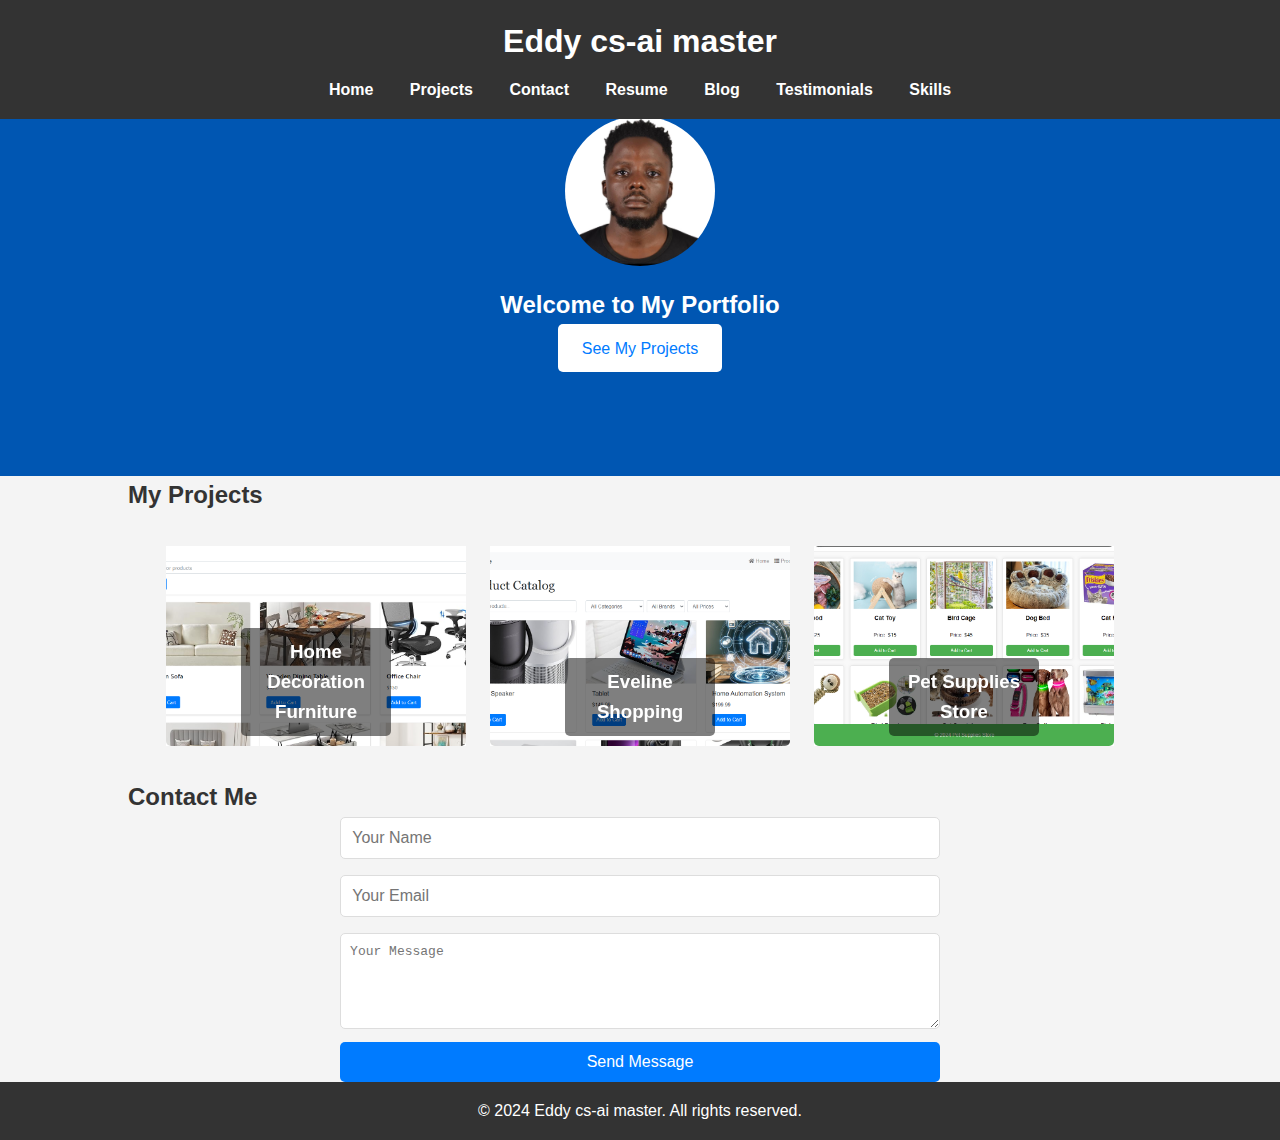
<file: index.html>
<!DOCTYPE html>
<html lang="en">
  <head>
    <meta charset="UTF-8" />
    <meta
      name="description"
      content="Welcome to Kamole Burume Eddy's portfolio. Explore my projects and skills as a software developer."
    />
    <title>Eddy kamole cs-ai master Portfolio</title>
    <link rel="stylesheet" href="styles.css" />
  </head>
  <body>
    <header>
      <div class="container">
        <h1>Eddy cs-ai master</h1>
        <nav>
          <ul>
            <li><a href="index.html">Home</a></li>
            <li><a href="project.html">Projects</a></li>
            <li><a href="contact.html">Contact</a></li>
            <li><a href="resume.html">Resume</a></li>
            <li><a href="bloc.html">Blog</a></li>
            <li><a href="testimonials.html">Testimonials</a></li>
            <li><a href="skills.html">Skills</a></li>
          </ul>
        </nav>
      </div>
    </header>

    <section id="hero" class="hero">
      <div class="container">
        <img src="eddy.jpg" alt="Eddy cs-ai master" class="hero-image" />
        <h2>Welcome to My Portfolio</h2>
        <a href="project.html" class="cta-button">See My Projects</a>
      </div>
    </section>

    <section id="projects" class="container">
      <h2>My Projects</h2>
      <div class="project-grid">
        <!-- Project 1: Home Decoration Furniture -->
        <div class="project-card fade-in">
          <div class="card-inner">
            <div class="card-front">
              <img
                src="Home Decor and Furniture Store - Google Chrome 8_20_2024 9_16_45 AM.png"
                alt="Home Decoration Furniture"
              />
              <h3>Home Decoration Furniture</h3>
            </div>
            <div class="card-back">
              <p>
                Explore our collection of elegant home furniture that adds charm
                and comfort to your living space.
              </p>
              <a href="project.html" class="cta-button">View Project</a>
            </div>
          </div>
        </div>
        <!-- Project 2: Eveline Shopping -->
        <div class="project-card fade-in">
          <div class="card-inner">
            <div class="card-front">
              <img
                src="Product Catalog - Google Chrome 8_20_2024 9_19_44 AM.png"
                alt="Eveline Shopping"
              />
              <h3>Eveline Shopping</h3>
            </div>
            <div class="card-back">
              <p>
                A comprehensive e-commerce platform for electrical appliances
                with a user-friendly interface and extensive product range.
              </p>
              <a href="project.html" class="cta-button">View Project</a>
            </div>
          </div>
        </div>
        <!-- Project 3: Pet Supplies Store -->
        <div class="project-card fade-in">
          <div class="card-inner">
            <div class="card-front">
              <img src="pet supplies.png" alt="Pet Supplies Store" />
              <h3>Pet Supplies Store</h3>
            </div>
            <div class="card-back">
              <p>
                A cozy pet supplies store offering high-quality food, toys, and
                accessories with a user-friendly layout and knowledgeable staff.
              </p>
              <a href="project.html" class="cta-button">View Project</a>
            </div>
          </div>
        </div>
      </div>
    </section>

    <section id="contact" class="container">
      <h2>Contact Me</h2>
      <form action="#" method="post">
        <input type="text" name="name" placeholder="Your Name" required />
        <input type="email" name="email" placeholder="Your Email" required />
        <textarea
          name="message"
          placeholder="Your Message"
          rows="5"
          required
        ></textarea>
        <button type="submit">Send Message</button>
      </form>
    </section>

    <footer>
      <p>&copy; 2024 Eddy cs-ai master. All rights reserved.</p>
    </footer>

    <script src="script.js"></script>
  </body>
</html>
</file>
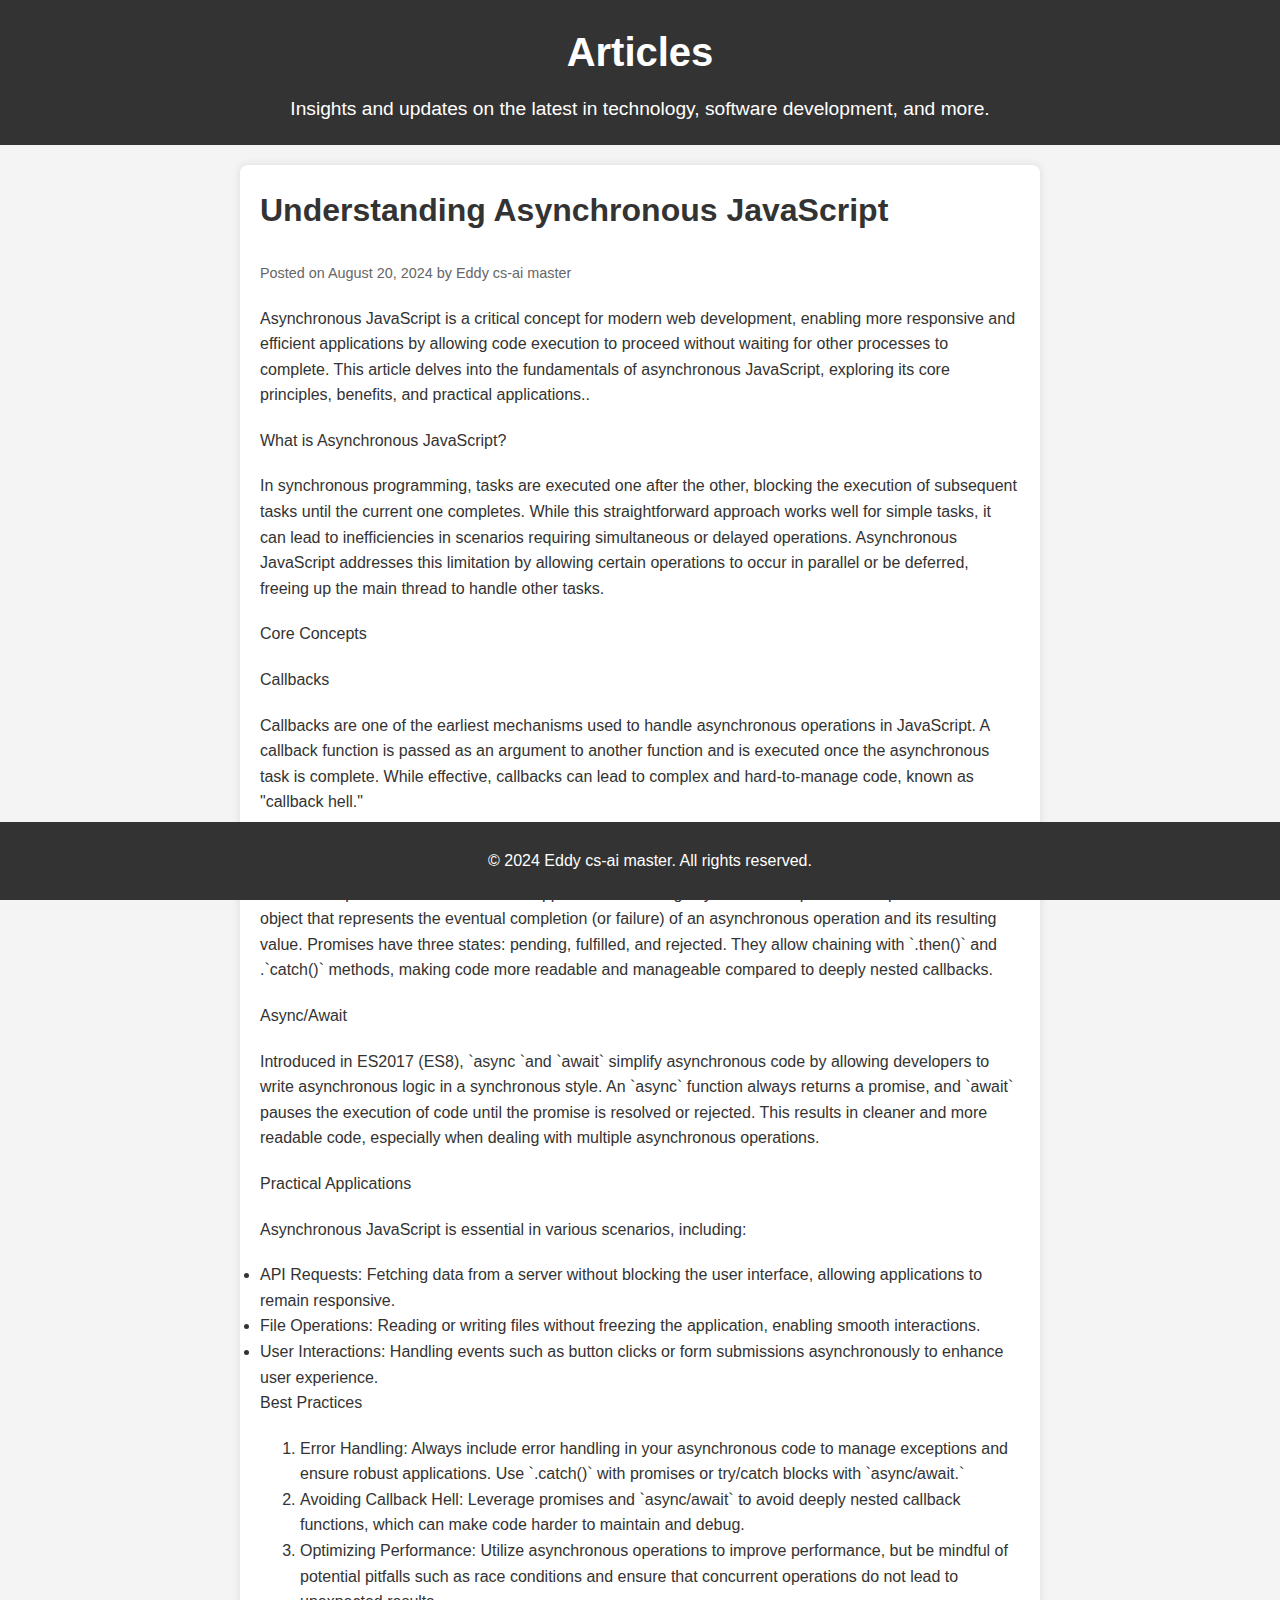
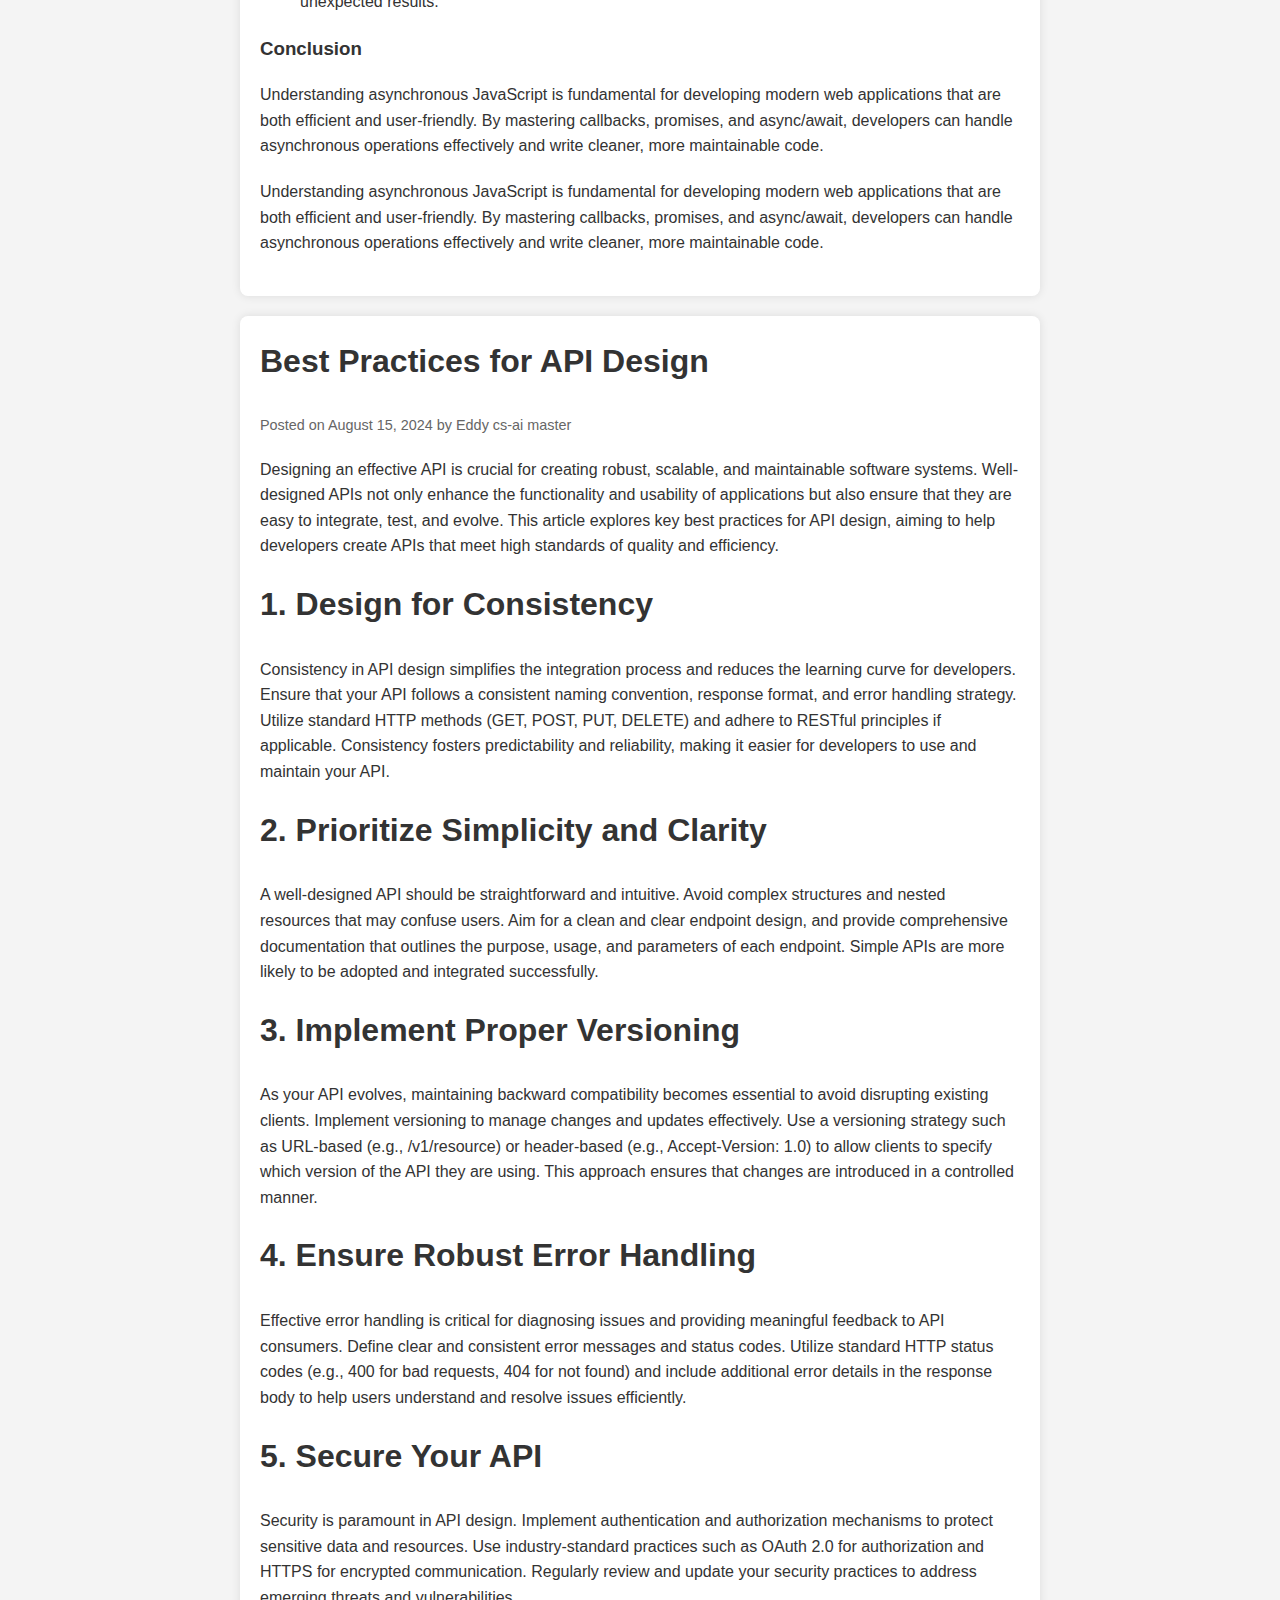
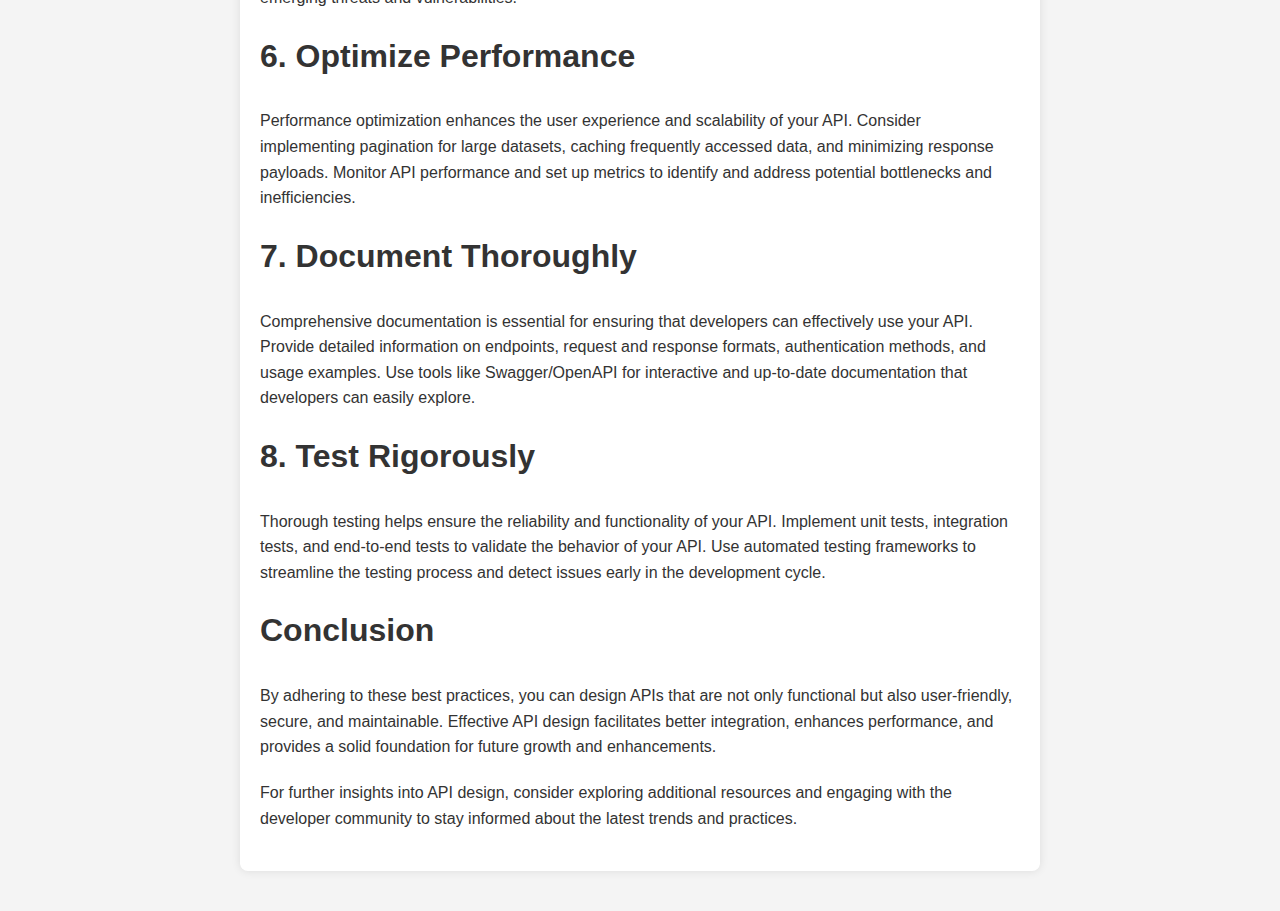
<file: article.html>
<!DOCTYPE html>
<html lang="en">
<head>
    <meta charset="UTF-8">
    <meta name="viewport" content="width=device-width, initial-scale=1.0">
    <title>Articles - Professional Portfolio</title>
    <link rel="stylesheet" href="article.css">
</head>
<body>
    <header>
        <h1>Articles</h1>
        <p>Insights and updates on the latest in technology, software development, and more.</p>
    </header>
    
    <main>
        <article class="post">
            <h2>Understanding Asynchronous JavaScript</h2>
            <p class="date">Posted on August 20, 2024 by  Eddy cs-ai master</p>
            <div class="content">
                <p>Asynchronous JavaScript is a critical concept for modern web development, enabling more responsive and efficient applications by allowing code execution to proceed without waiting for other processes to complete. This article delves into the fundamentals of asynchronous JavaScript, exploring its core principles, benefits, and practical applications..</p>
                <p>What is Asynchronous JavaScript?</p>
                <p>
                    In synchronous programming, tasks are executed one after the other, blocking the execution of subsequent tasks until the current one completes. While this straightforward approach works well for simple tasks, it can lead to inefficiencies in scenarios requiring simultaneous or delayed operations. Asynchronous JavaScript addresses this limitation by allowing certain operations to occur in parallel or be deferred, freeing up the main thread to handle other tasks.</p>
                <p>Core Concepts
                </p>
                <p>Callbacks</p>
                <p>Callbacks are one of the earliest mechanisms used to handle asynchronous operations in JavaScript. A callback function is passed as an argument to another function and is executed once the asynchronous task is complete. While effective, callbacks can lead to complex and hard-to-manage code, known as "callback hell."

                </p>
                <p>Promises</p>
                <p>Promises represent a more structured approach to handling asynchronous operations. A promise is an object that represents the eventual completion (or failure) of an asynchronous operation and its resulting value. Promises have three states: pending, fulfilled, and rejected. They allow chaining with `.then()` and .`catch()` methods, making code more readable and manageable compared to deeply nested callbacks.</p>
                <p>Async/Await</p>
                <p>Introduced in ES2017 (ES8), `async `and `await` simplify asynchronous code by allowing developers to write asynchronous logic in a synchronous style. An `async` function always returns a promise, and `await` pauses the execution of code until the promise is resolved or rejected. This results in cleaner and more readable code, especially when dealing with multiple asynchronous operations.</p>
                <p>Practical Applications</p>
                <p>Asynchronous JavaScript is essential in various scenarios, including:</p>
                <li>API Requests: Fetching data from a server without blocking the user interface, allowing applications to remain responsive.</li>
                <li>File Operations: Reading or writing files without freezing the application, enabling smooth interactions.</li>
                <li>User Interactions: Handling events such as button clicks or form submissions asynchronously to enhance user experience.</li>
                <p>Best Practices</p>
                <ol> <li> Error Handling: Always include error handling in your asynchronous code to manage exceptions and ensure robust applications. Use `.catch()` with promises or try/catch blocks with `async/await.`</li>
                 <li> Avoiding Callback Hell: Leverage promises and `async/await` to avoid deeply nested callback functions, which can make code harder to maintain and debug.</li>
                <li> Optimizing Performance: Utilize asynchronous operations to improve performance, but be mindful of potential pitfalls such as race conditions and ensure that concurrent operations do not lead to unexpected results.</li></ol>
                <h3>Conclusion</h3>
                <p>Understanding asynchronous JavaScript is fundamental for developing modern web applications that are both efficient and user-friendly. By mastering callbacks, promises, and async/await, developers can handle asynchronous operations effectively and write cleaner, more maintainable code.</p>
                <p>Understanding asynchronous JavaScript is fundamental for developing modern web applications that are both efficient and user-friendly. By mastering callbacks, promises, and async/await, developers can handle asynchronous operations effectively and write cleaner, more maintainable code.</p>
            </div>
        </article>

        <article class="post">
            <h2>Best Practices for API Design</h2>
            <p class="date">Posted on August 15, 2024 by Eddy cs-ai master</p>
            <div class="content">
                <p>Designing an effective API is crucial for creating robust, scalable, and maintainable software systems. Well-designed APIs not only enhance the functionality and usability of applications but also ensure that they are easy to integrate, test, and evolve. This article explores key best practices for API design, aiming to help developers create APIs that meet high standards of quality and efficiency.
             </p>
                
                        <h2>1. Design for Consistency</h2>
                        <p>Consistency in API design simplifies the integration process and reduces the learning curve for developers. Ensure that your API follows a consistent naming convention, response format, and error handling strategy. Utilize standard HTTP methods (GET, POST, PUT, DELETE) and adhere to RESTful principles if applicable. Consistency fosters predictability and reliability, making it easier for developers to use and maintain your API.</p>
                        
                        <h2>2. Prioritize Simplicity and Clarity
                        </h2>
                        <p>A well-designed API should be straightforward and intuitive. Avoid complex structures and nested resources that may confuse users. Aim for a clean and clear endpoint design, and provide comprehensive documentation that outlines the purpose, usage, and parameters of each endpoint. Simple APIs are more likely to be adopted and integrated successfully.</p>
                         
                        <h2>3. Implement Proper Versioning</h2>
                        <p>As your API evolves, maintaining backward compatibility becomes essential to avoid disrupting existing clients. Implement versioning to manage changes and updates effectively. Use a versioning strategy such as URL-based (e.g., /v1/resource) or header-based (e.g., Accept-Version: 1.0) to allow clients to specify which version of the API they are using. This approach ensures that changes are introduced in a controlled manner.
                        </p>
                        <h2>4. Ensure Robust Error Handling</h2>
                        <p>Effective error handling is critical for diagnosing issues and providing meaningful feedback to API consumers. Define clear and consistent error messages and status codes. Utilize standard HTTP status codes (e.g., 400 for bad requests, 404 for not found) and include additional error details in the response body to help users understand and resolve issues efficiently.</p>
                        <h2>5. Secure Your API</h2>
                        <p>Security is paramount in API design. Implement authentication and authorization mechanisms to protect sensitive data and resources. Use industry-standard practices such as OAuth 2.0 for authorization and HTTPS for encrypted communication. Regularly review and update your security practices to address emerging threats and vulnerabilities.
                        </p>
                        <h2>6. Optimize Performance</h2>
                        <p>Performance optimization enhances the user experience and scalability of your API. Consider implementing pagination for large datasets, caching frequently accessed data, and minimizing response payloads. Monitor API performance and set up metrics to identify and address potential bottlenecks and inefficiencies.</p>
                        <h2>7. Document Thoroughly</h2>
                        <p>Comprehensive documentation is essential for ensuring that developers can effectively use your API. Provide detailed information on endpoints, request and response formats, authentication methods, and usage examples. Use tools like Swagger/OpenAPI for interactive and up-to-date documentation that developers can easily explore.

                        </p>
                        <h2>8. Test Rigorously</h2>
                        <p>Thorough testing helps ensure the reliability and functionality of your API. Implement unit tests, integration tests, and end-to-end tests to validate the behavior of your API. Use automated testing frameworks to streamline the testing process and detect issues early in the development cycle.

                        </p>
                        <h2>Conclusion</h2>
                        <p>By adhering to these best practices, you can design APIs that are not only functional but also user-friendly, secure, and maintainable. Effective API design facilitates better integration, enhances performance, and provides a solid foundation for future growth and enhancements.</p>
                        <p>For further insights into API design, consider exploring additional resources and engaging with the developer community to stay informed about the latest trends and practices.</p>
                    </div>

        </article>
    </main>
    
    <footer>
        <p>&copy; 2024 Eddy cs-ai master. All rights reserved.</p>
    </footer>
    
    <script src="article.js"></script>
</body>
</html>
</file>
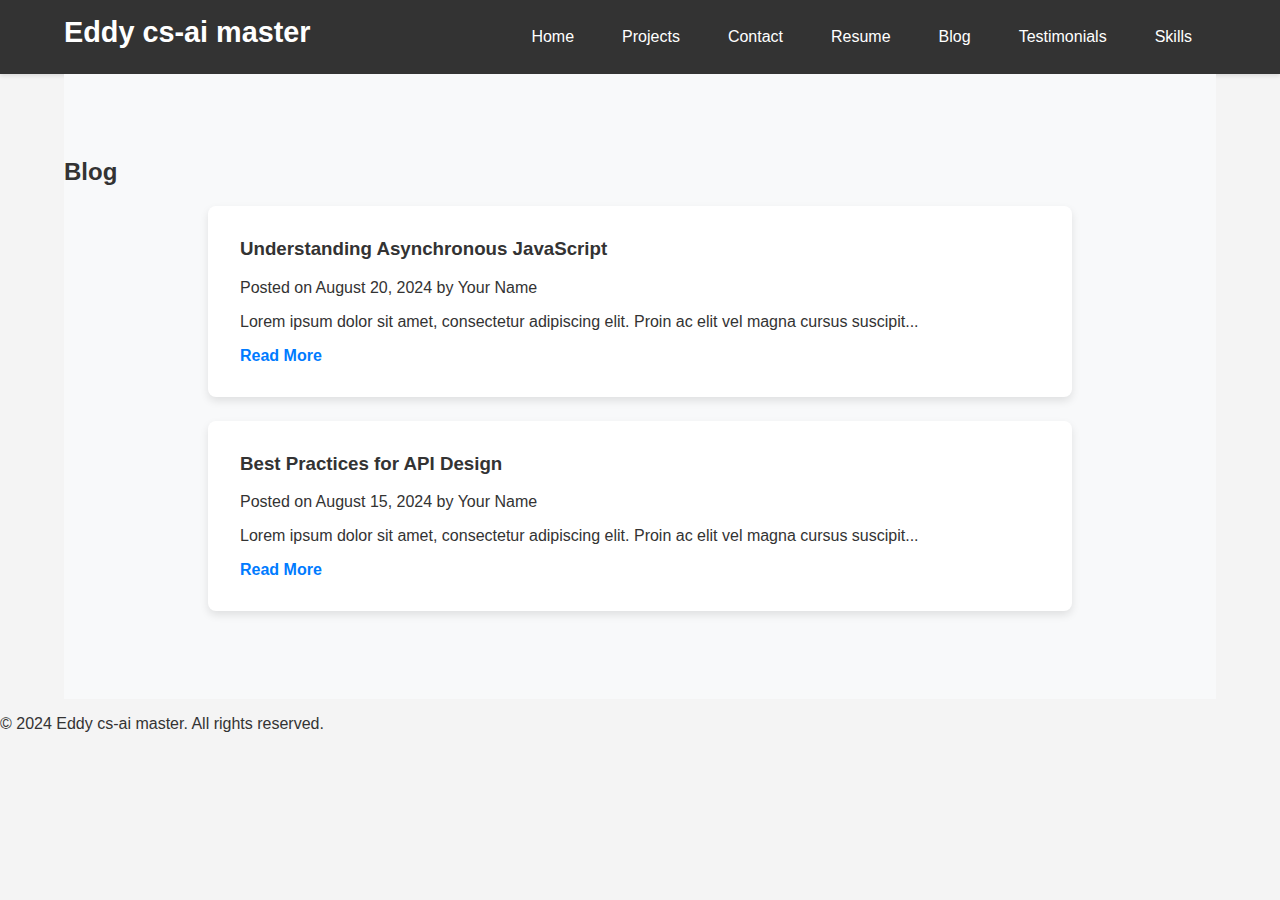
<file: bloc.html>
<!DOCTYPE html>
<html lang="en">
<head>
    <meta charset="UTF-8">
    <meta name="viewport" content="width=device-width, initial-scale=1.0">
    <title>Blog - My Portfolio</title>
    <link rel="stylesheet" href="bloc.css">
</head>
<body>
    <header>
        <div class="container">
            <h1>Eddy cs-ai master</h1>
            <nav>
                <ul>
                    <li><a href="index.html">Home</a></li>
                    <li><a href="project.html">Projects</a></li>
                    <li><a href="contact.html">Contact</a></li>
                    <li><a href="resume.html">Resume</a></li>
                    <li><a href="bloc.html">Blog</a></li>
                    <li><a href="testimonials.html">Testimonials</a></li>
                    <li><a href="skills.html">Skills</a></li>
                </ul>
            </nav>
        </div>
    </header>

    <main>
        <section id="blog" class="container">
            <h2>Blog</h2>
            <article class="blog-post">
                <h3>Understanding Asynchronous JavaScript</h3>
                <p>Posted on August 20, 2024 by Your Name</p>
                <p>Lorem ipsum dolor sit amet, consectetur adipiscing elit. Proin ac elit vel magna cursus suscipit...</p>
                <a href="article.html">Read More</a>
            </article>
            <article class="blog-post">
                <h3>Best Practices for API Design</h3>
                <p>Posted on August 15, 2024 by Your Name</p>
                <p>Lorem ipsum dolor sit amet, consectetur adipiscing elit. Proin ac elit vel magna cursus suscipit...</p>
                <a href="article.html">Read More</a>
            </article>
        </section>
    </main>

    <footer>
        <p>&copy; 2024 Eddy cs-ai master. All rights reserved.</p>
    </footer>
</body>
</html>
</file>
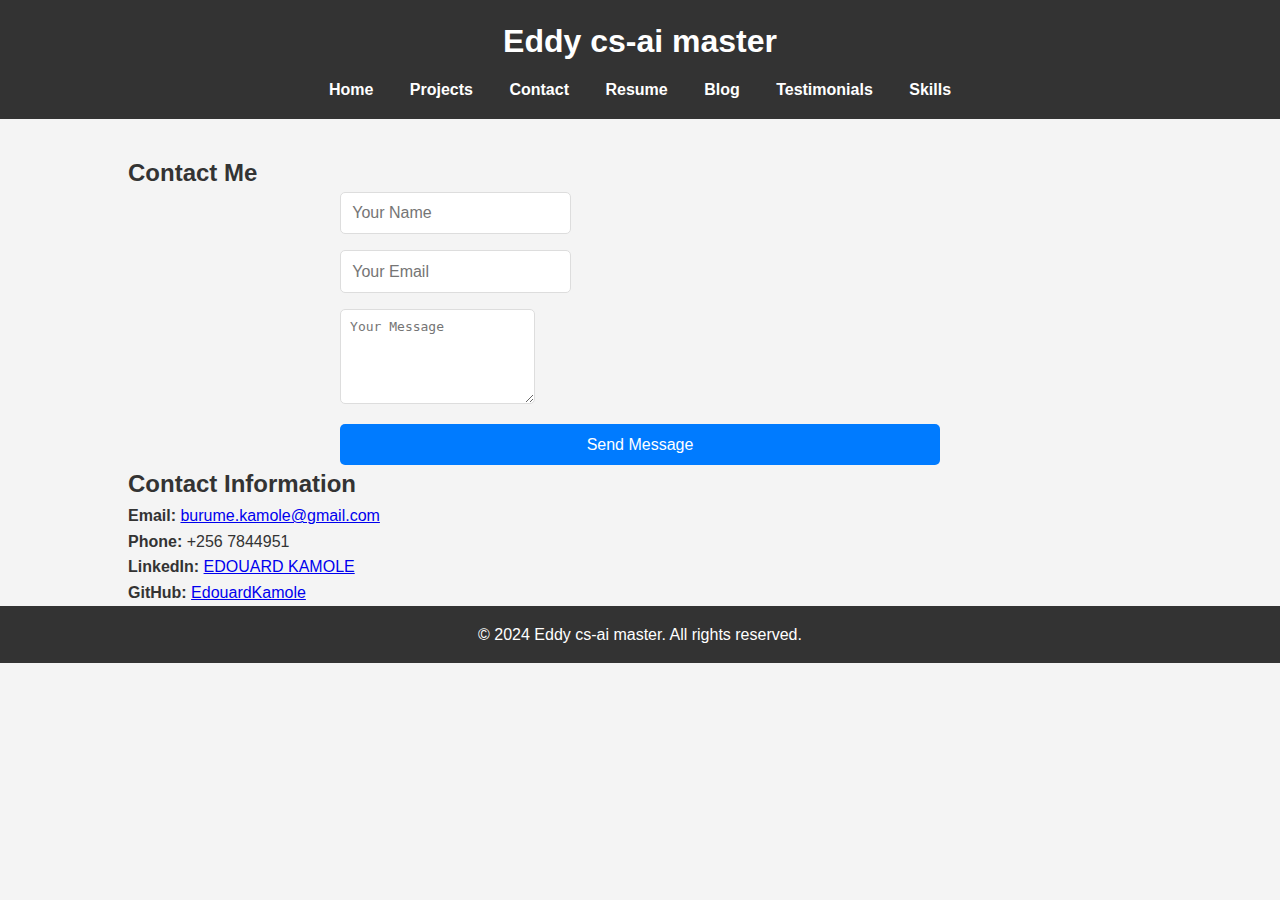
<file: contact.html>
<!DOCTYPE html>
<html lang="en">
<head>
    <meta charset="UTF-8">
    <meta name="viewport" content="width=device-width, initial-scale=1.0">
    <title>Contact - My Portfolio</title>
    <link rel="stylesheet" href="styles.css">
    <script src="https://cdn.emailjs.com/dist/email.min.js"></script>
</head>
<body>
    <header>
        <div class="container">
            <h1>Eddy cs-ai master</h1>
            <nav>
                <ul>
                    <li><a href="index.html">Home</a></li>
                    <li><a href="project.html">Projects</a></li>
                    <li><a href="contact.html">Contact</a></li>
                    <li><a href="resume.html">Resume</a></li>
                    <li><a href="bloc.html">Blog</a></li>
                    <li><a href="testimonials.html">Testimonials</a></li>
                    <li><a href="skills.html">Skills</a></li>
                </ul>
            </nav>
        </div>
    </header>

    <main>
        <section id="contact" class="container">
        
            <div class="contact-wrapper">
                <br>
                <br>
                <br>
                <br>
                <br>
                <br>
                <h2>Contact Me</h2>
                <form id="contact-form">
                    <div class="form-group">
                        <input type="text" id="name" name="name" placeholder="Your Name" required>
                    </div>
                    <div class="form-group">
                        <input type="email" id="email" name="email" placeholder="Your Email" required>
                    </div>
                    <div class="form-group">
                        <textarea id="message" name="message" placeholder="Your Message" rows="5" required></textarea>
                    </div>
                    <button type="submit">Send Message</button>
                </form>
                <p id="form-response"></p>
            </div>
        </section>

        <section id="contact-info" class="container">
            <div class="contact-info-wrapper">
                <h2>Contact Information</h2>
                <div class="contact-details">
                    <p><strong>Email:</strong> <a href="mailto:your-email@example.com">burume.kamole@gmail.com</a></p>
                    <p><strong>Phone:</strong> +256 7844951</p>
                    <p><strong>LinkedIn:</strong> <a href="https://www.linkedin.com/in/edouard-kamole-28aaa6288" target="_blank">EDOUARD KAMOLE</a></p>
                    <p><strong>GitHub:</strong> <a href="https://github.com/EdouardKamole" target="_blank">EdouardKamole</a></p>
                </div>
            </div>
        </section>
    </main>

    <footer>
        <p>&copy; 2024 Eddy cs-ai master. All rights reserved.</p>
    </footer>

    <script src="contact.js"></script>
</body>
</html>
</file>
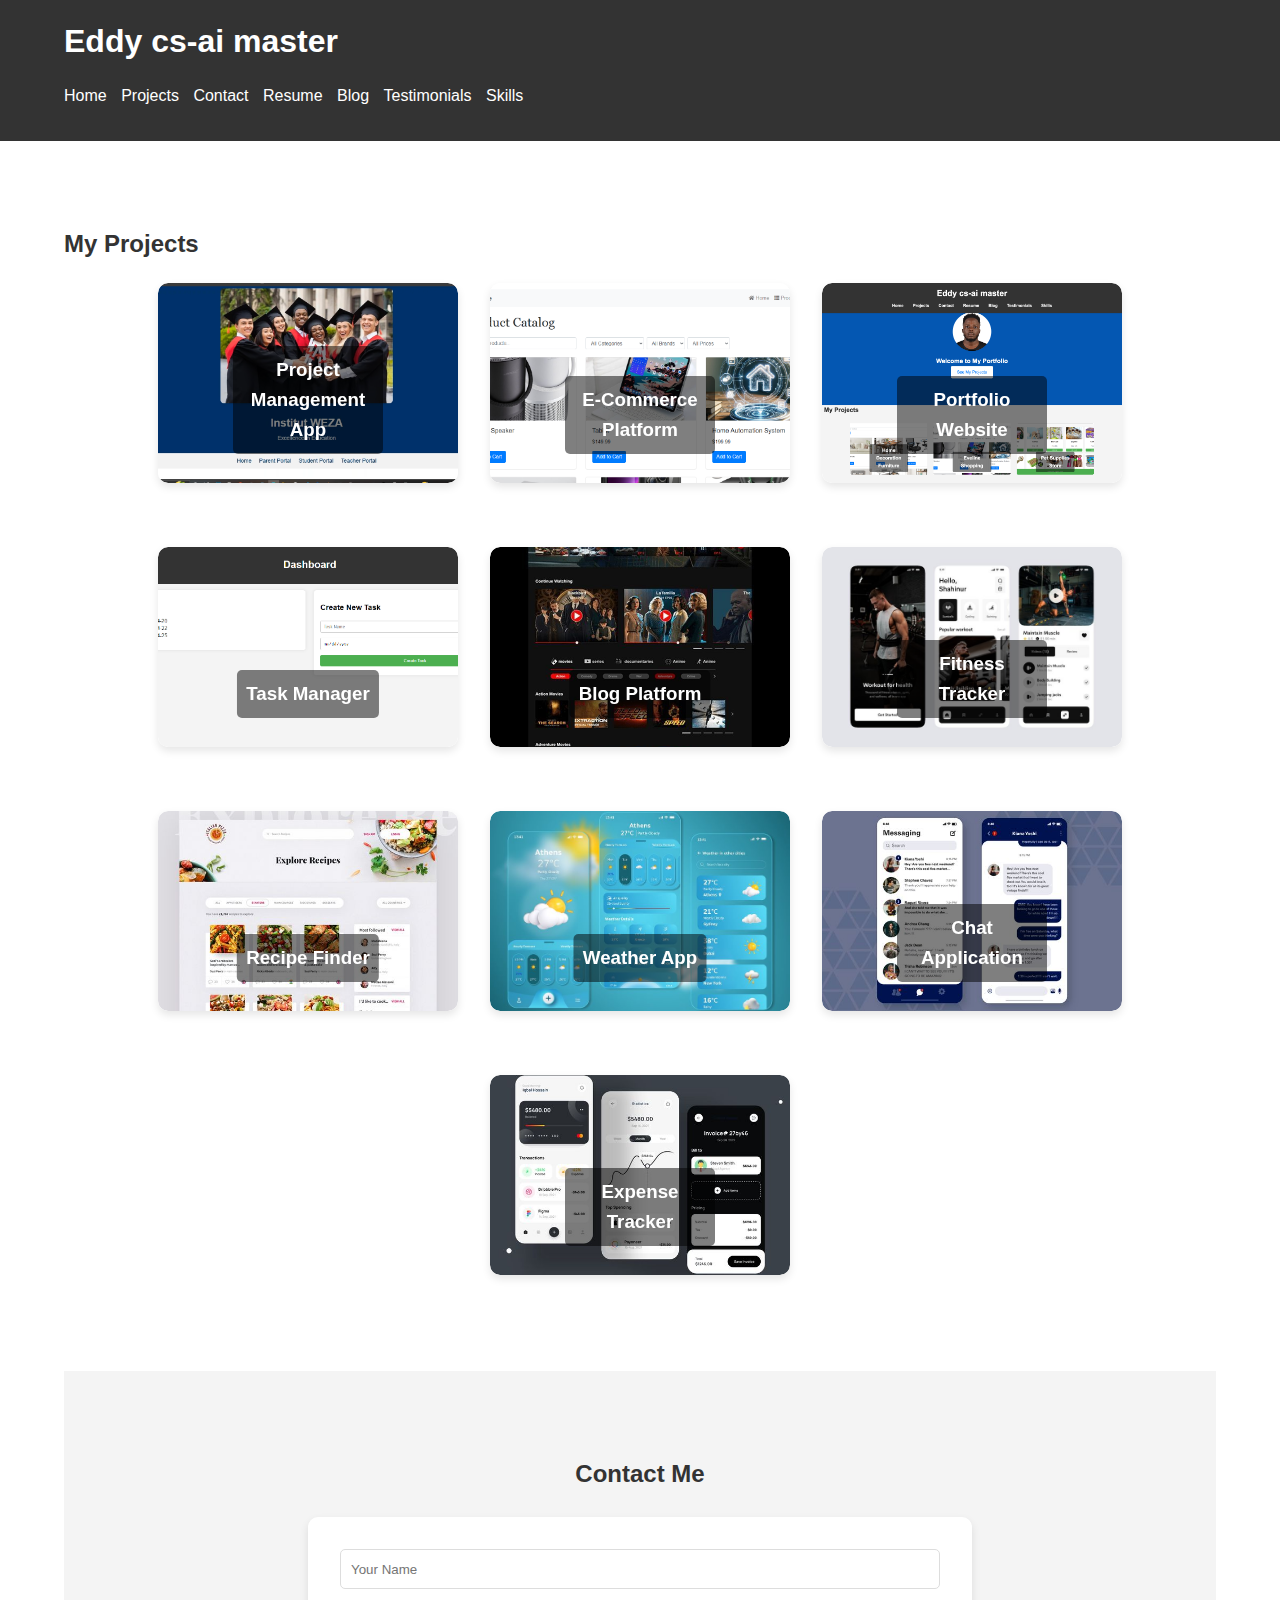
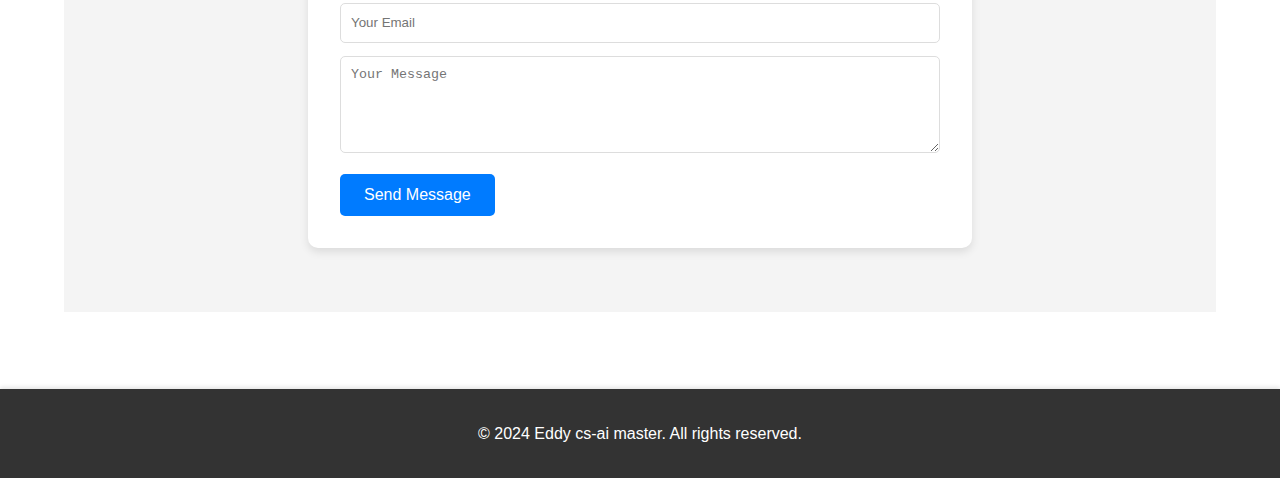
<file: project.html>
<!DOCTYPE html>
<html lang="en">
  <head>
    <meta charset="UTF-8" />
    <meta name="viewport" content="width=device-width, initial-scale=1.0" />
    <title>Projects - My Portfolio</title>
    <link rel="stylesheet" href="project.css" />
  </head>
  <body>
    <header>
      <div class="container">
        <h1>Eddy cs-ai master</h1>
        <nav>
          <ul>
            <li><a href="index.html">Home</a></li>
            <li><a href="project.html">Projects</a></li>
            <li><a href="contact.html">Contact</a></li>
            <li><a href="resume.html">Resume</a></li>
            <li><a href="bloc.html">Blog</a></li>
            <li><a href="testimonials.html">Testimonials</a></li>
            <li><a href="skills.html">Skills</a></li>
          </ul>
        </nav>
      </div>
    </header>

    <section id="projects" class="container">
      <h2>My Projects</h2>
      <div class="project-grid">
        <!-- Project 1 -->
        <div class="project-card fade-in">
          <div class="card-inner">
            <div class="card-front">
              <img src="images/system.png" alt="Project Management App" />
              <h3>Project Management App</h3>
            </div>
            <div class="card-back">
              <p>
                An intuitive app for managing projects with task tracking and
                team collaboration.
              </p>
              <a
                href="https://example.com/project1"
                class="cta-button"
                target="_blank"
                >View Live Project</a
              >
              <a
                href="https://github.com/EdouardKamole/project1"
                class="cta-button"
                target="_blank"
                >View Code on GitHub</a
              >
              ß
            </div>
          </div>
        </div>
        <!-- Project 2 -->
        <div class="project-card fade-in">
          <div class="card-inner">
            <div class="card-front">
              <img
                src="Product Catalog - Google Chrome 8_20_2024 9_19_44 AM.png"
                alt="E-Commerce Platform"
              />
              <h3>E-Commerce Platform</h3>
            </div>
            <div class="card-back">
              <p>
                A comprehensive e-commerce solution for buying and selling
                products online.
              </p>
              <a
                href="https://example.com/project2"
                class="cta-button"
                target="_blank"
                >View Live Project</a
              >
              <a
                href="https://github.com/EdouardKamole/project2"
                class="cta-button"
                target="_blank"
                >View Code on GitHub</a
              >
            </div>
          </div>
        </div>
        <!-- Project 3 -->
        <div class="project-card fade-in">
          <div class="card-inner">
            <div class="card-front">
              <img src="images/portofolio.png" alt="Portfolio Website" />
              <h3>Portfolio Website</h3>
            </div>
            <div class="card-back">
              <p>
                A personal portfolio website to showcase my work and skills.
              </p>
              <a
                href="https://example.com/project3"
                class="cta-button"
                target="_blank"
                >View Live Project</a
              >
              <a
                href="https://github.com/EdouardKamole/project3"
                class="cta-button"
                target="_blank"
                >View Code on GitHub</a
              >
            </div>
          </div>
        </div>
        <!-- Project 4 -->
        <div class="project-card fade-in">
          <div class="card-inner">
            <div class="card-front">
              <img
                src="TaskMaster - Dashboard - Google Chrome 8_20_2024 9_24_55 AM.png"
                alt="Task Manager"
              />
              <h3>Task Manager</h3>
            </div>
            <div class="card-back">
              <p>
                Manage daily tasks with ease and keep track of your
                productivity.
              </p>
              <a
                href="https://example.com/project4"
                class="cta-button"
                target="_blank"
                >View Live Project</a
              >
              <a
                href="https://github.com/EdouardKamole/project4"
                class="cta-button"
                target="_blank"
                >View Code on GitHub</a
              >
            </div>
          </div>
        </div>
        <!-- Project 5 -->
        <div class="project-card fade-in">
          <div class="card-inner">
            <div class="card-front">
              <img src="images/Blog Platform.jpg" alt="Blog Platform" />
              <h3>Blog Platform</h3>
            </div>
            <div class="card-back">
              <p>Create and manage blog posts with a user-friendly editor.</p>
              <a
                href="https://example.com/project5"
                class="cta-button"
                target="_blank"
                >View Live Project</a
              >
              <a
                href="https://github.com/EdouardKamole/project5"
                class="cta-button"
                target="_blank"
                >View Code on GitHub</a
              >
            </div>
          </div>
        </div>
        <!-- Project 6 -->
        <div class="project-card fade-in">
          <div class="card-inner">
            <div class="card-front">
              <img src="images/Fitness Tracker.jpg" alt="Fitness Tracker" />
              <h3>Fitness Tracker</h3>
            </div>
            <div class="card-back">
              <p>Track workouts, set goals, and monitor fitness progress.</p>
              <a
                href="https://example.com/project6"
                class="cta-button"
                target="_blank"
                >View Live Project</a
              >
              <a
                href="https://github.com/EdouardKamole/project6"
                class="cta-button"
                target="_blank"
                >View Code on GitHub</a
              >
            </div>
          </div>
        </div>
        <!-- Project 7 -->
        <div class="project-card fade-in">
          <div class="card-inner">
            <div class="card-front">
              <img src="images/Recipe Finder.jpg" alt="Recipe Finder" />
              <h3>Recipe Finder</h3>
            </div>
            <div class="card-back">
              <p>
                Find recipes based on available ingredients and dietary
                preferences.
              </p>
              <a
                href="https://example.com/project7"
                class="cta-button"
                target="_blank"
                >View Live Project</a
              >
              <a
                href="https://github.com/EdouardKamole/project7"
                class="cta-button"
                target="_blank"
                >View Code on GitHub</a
              >
            </div>
          </div>
        </div>
        <!-- Project 8 -->
        <div class="project-card fade-in">
          <div class="card-inner">
            <div class="card-front">
              <img src="images/Weather App.jpg" alt="Weather App" />
              <h3>Weather App</h3>
            </div>
            <div class="card-back">
              <p>
                Get real-time weather updates and forecasts for any location.
              </p>
              <a
                href="https://example.com/project8"
                class="cta-button"
                target="_blank"
                >View Live Project</a
              >
              <a
                href="https://github.com/EdouardKamole/project8"
                class="cta-button"
                target="_blank"
                >View Code on GitHub</a
              >
            </div>
          </div>
        </div>
        <!-- Project 9 -->
        <div class="project-card fade-in">
          <div class="card-inner">
            <div class="card-front">
              <img src="images/Chat Application.jpg" alt="Chat Application" />
              <h3>Chat Application</h3>
            </div>
            <div class="card-back">
              <p>
                Real-time chat application for group discussions and direct
                messaging.
              </p>
              <a
                href="https://example.com/project9"
                class="cta-button"
                target="_blank"
                >View Live Project</a
              >
              <a
                href="https://github.com/EdouardKamole/project9"
                class="cta-button"
                target="_blank"
                >View Code on GitHub</a
              >
            </div>
          </div>
        </div>
        <!-- Project 10 -->
        <div class="project-card fade-in">
          <div class="card-inner">
            <div class="card-front">
              <img src="images/Expense Tracker.jpg" alt="Expense Tracker" />
              <h3>Expense Tracker</h3>
            </div>
            <div class="card-back">
              <p>Track expenses, set budgets, and analyze spending patterns.</p>
              <a
                href="https://example.com/project10"
                class="cta-button"
                target="_blank"
                >View Live Project</a
              >
              <a
                href="https://github.com/EdouardKamole/project10"
                class="cta-button"
                target="_blank"
                >View Code on GitHub</a
              >
            </div>
          </div>
        </div>
      </div>
    </section>

    <section id="contact" class="container">
      <h2>Contact Me</h2>
      <form action="#" method="post">
        <input type="text" name="name" placeholder="Your Name" required />
        <input type="email" name="email" placeholder="Your Email" required />
        <textarea
          name="message"
          placeholder="Your Message"
          rows="5"
          required
        ></textarea>
        <button type="submit">Send Message</button>
      </form>
    </section>
    <br />
    <br />
    <br />
    <footer>
      <p>&copy; 2024 Eddy cs-ai master. All rights reserved.</p>
    </footer>

    <script src="project.js"></script>
  </body>
</html>
</file>
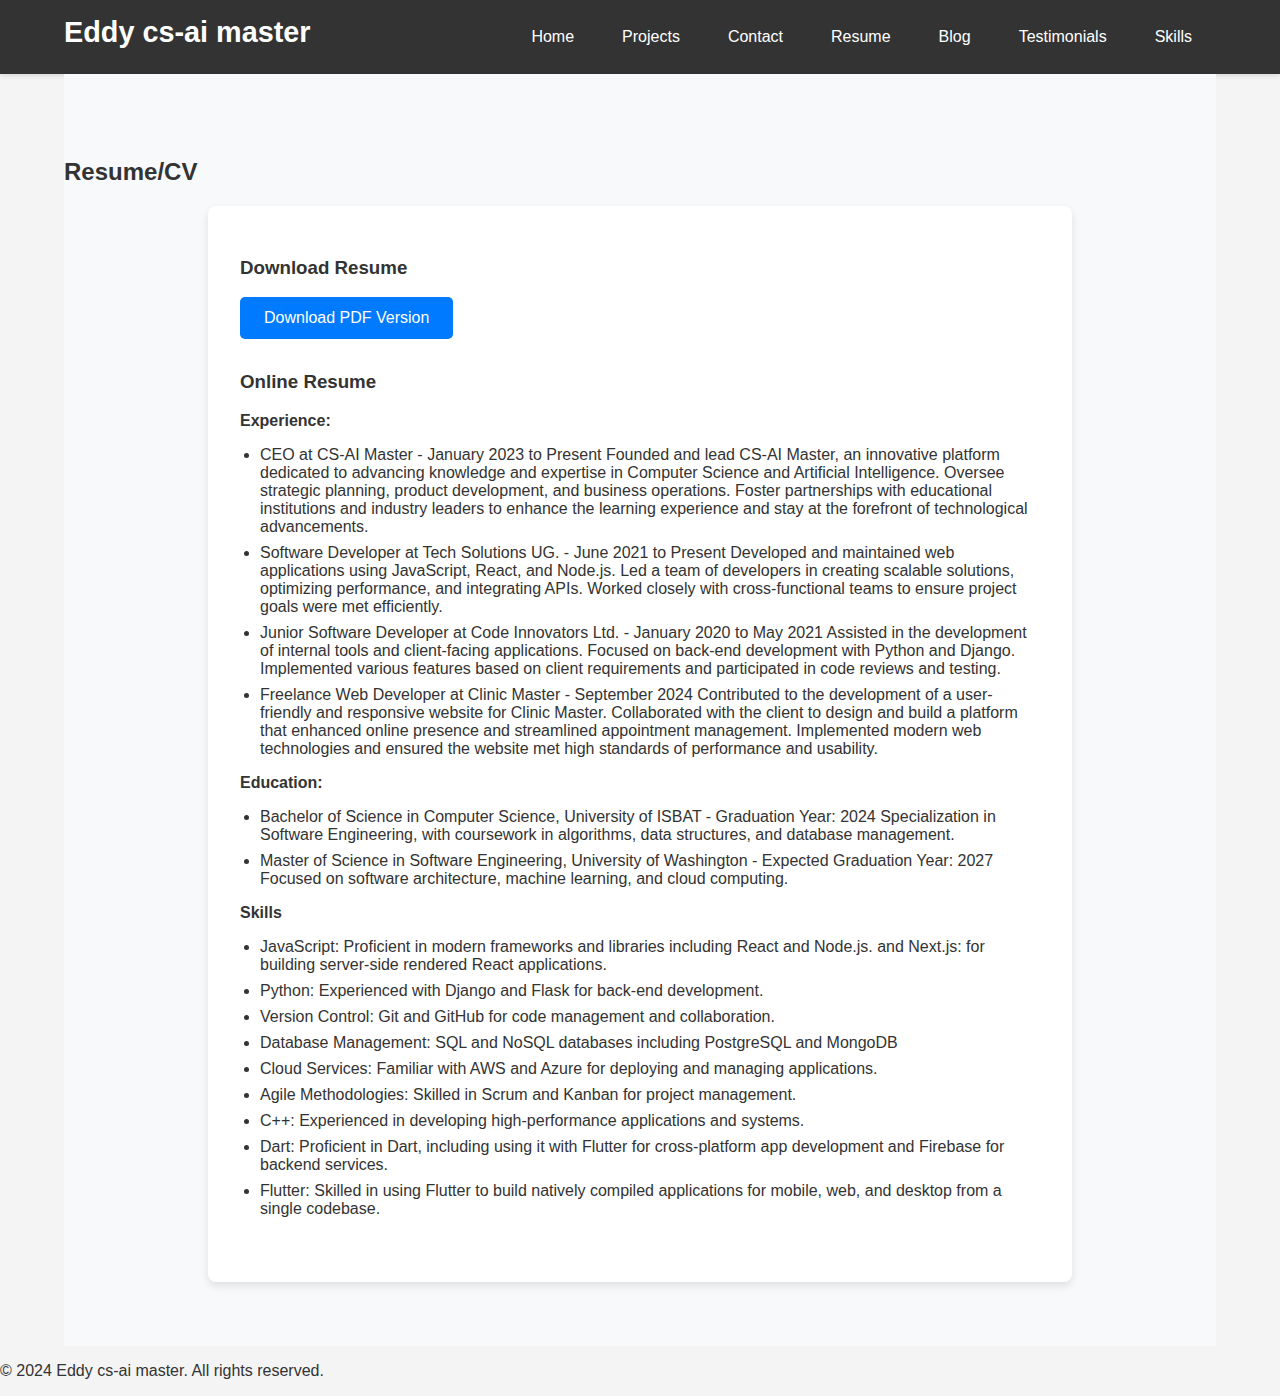
<file: resume.html>
<!DOCTYPE html>
<html lang="en">
<head>
    <meta charset="UTF-8">
    <meta name="viewport" content="width=device-width, initial-scale=1.0">
    <title>Resume/CV - My Portfolio</title>
    <link rel="stylesheet" href="resume.css">
</head>
<body>
    <header>
        <div class="container">
            <h1>Eddy cs-ai master</h1>
            <nav>
                <ul>
                    <li><a href="index.html">Home</a></li>
                    <li><a href="project.html">Projects</a></li>
                    <li><a href="contact.html">Contact</a></li>
                    <li><a href="resume.html">Resume</a></li>
                    <li><a href="bloc.html">Blog</a></li>
                    <li><a href="testimonials.html">Testimonials</a></li>
                    <li><a href="skills.html">Skills</a></li>
                </ul>
            </nav>
        </div>
    </header>

    <main>
        <section id="resume" class="container">
            <h2>Resume/CV</h2>
            <div class="resume-content">
                <div class="download-resume">
                    <h3>Download Resume</h3>
                    <a href="resume.pdf" download>Download PDF Version</a>
                </div>
                <div class="online-resume">
                    <h3>Online Resume</h3>
                    <p><strong>Experience:</strong></p>
                    <ul>
                        <li>CEO at CS-AI Master - January 2023 to Present
                            Founded and lead CS-AI Master, an innovative platform dedicated to advancing knowledge and expertise in Computer Science and Artificial Intelligence. Oversee strategic planning, product development, and business operations. Foster partnerships with educational institutions and industry leaders to enhance the learning experience and stay at the forefront of technological advancements.</li>

                        <li>Software Developer at Tech Solutions UG. - June 2021 to Present
                            Developed and maintained web applications using JavaScript, React, and Node.js. Led a team of developers in creating scalable solutions, optimizing performance, and integrating APIs. Worked closely with cross-functional teams to ensure project goals were met efficiently.
                        </li>
                        <li>Junior Software Developer at Code Innovators Ltd. - January 2020 to May 2021
                            Assisted in the development of internal tools and client-facing applications. Focused on back-end development with Python and Django. Implemented various features based on client requirements and participated in code reviews and testing.

                        </li>
                        <li>Freelance Web Developer at Clinic Master - September 2024
                            Contributed to the development of a user-friendly and responsive website for Clinic Master. Collaborated with the client to design and build a platform that enhanced online presence and streamlined appointment management. Implemented modern web technologies and ensured the website met high standards of performance and usability.
                            
                            </li>
                    </ul>
                    <p><strong>Education:</strong></p>
                    <ul>
                        <li>Bachelor of Science in Computer Science, University of ISBAT - Graduation Year: 2024
                            Specialization in Software Engineering, with coursework in algorithms, data structures, and database management.</li>
                        <li>Master of Science in Software Engineering,  University of Washington - Expected Graduation Year: 2027
                            Focused on software architecture, machine learning, and cloud computing.</li>
                    </ul>
                    <p><strong> Skills
                        
                        </strong></p>
                    <ul>
                        <li>JavaScript: Proficient in modern frameworks and libraries including React and Node.js. and Next.js: for building server-side rendered React applications.
                        </li>
                        <li>Python: Experienced with Django and Flask for back-end development.</li>
                        <li>Version Control: Git and GitHub for code management and collaboration.
                        </li>
                        <li>Database Management: SQL and NoSQL databases including PostgreSQL and MongoDB</li>
                        <li>Cloud Services: Familiar with AWS and Azure for deploying and managing applications.</li>
                        <li>Agile Methodologies: Skilled in Scrum and Kanban for project management.</li>
                        <li>C++: Experienced in developing high-performance applications and systems.</li>
                        <li>Dart: Proficient in Dart, including using it with Flutter for cross-platform app development and Firebase for backend services.</li>
                        <li>Flutter: Skilled in using Flutter to build natively compiled applications for mobile, web, and desktop from a single codebase.</li>
                    </ul>
                </div>
            </div>
        </section>
    </main>

    <footer>
        <p>&copy; 2024 Eddy cs-ai master. All rights reserved.</p>
    </footer>
</body>
</html>
</file>
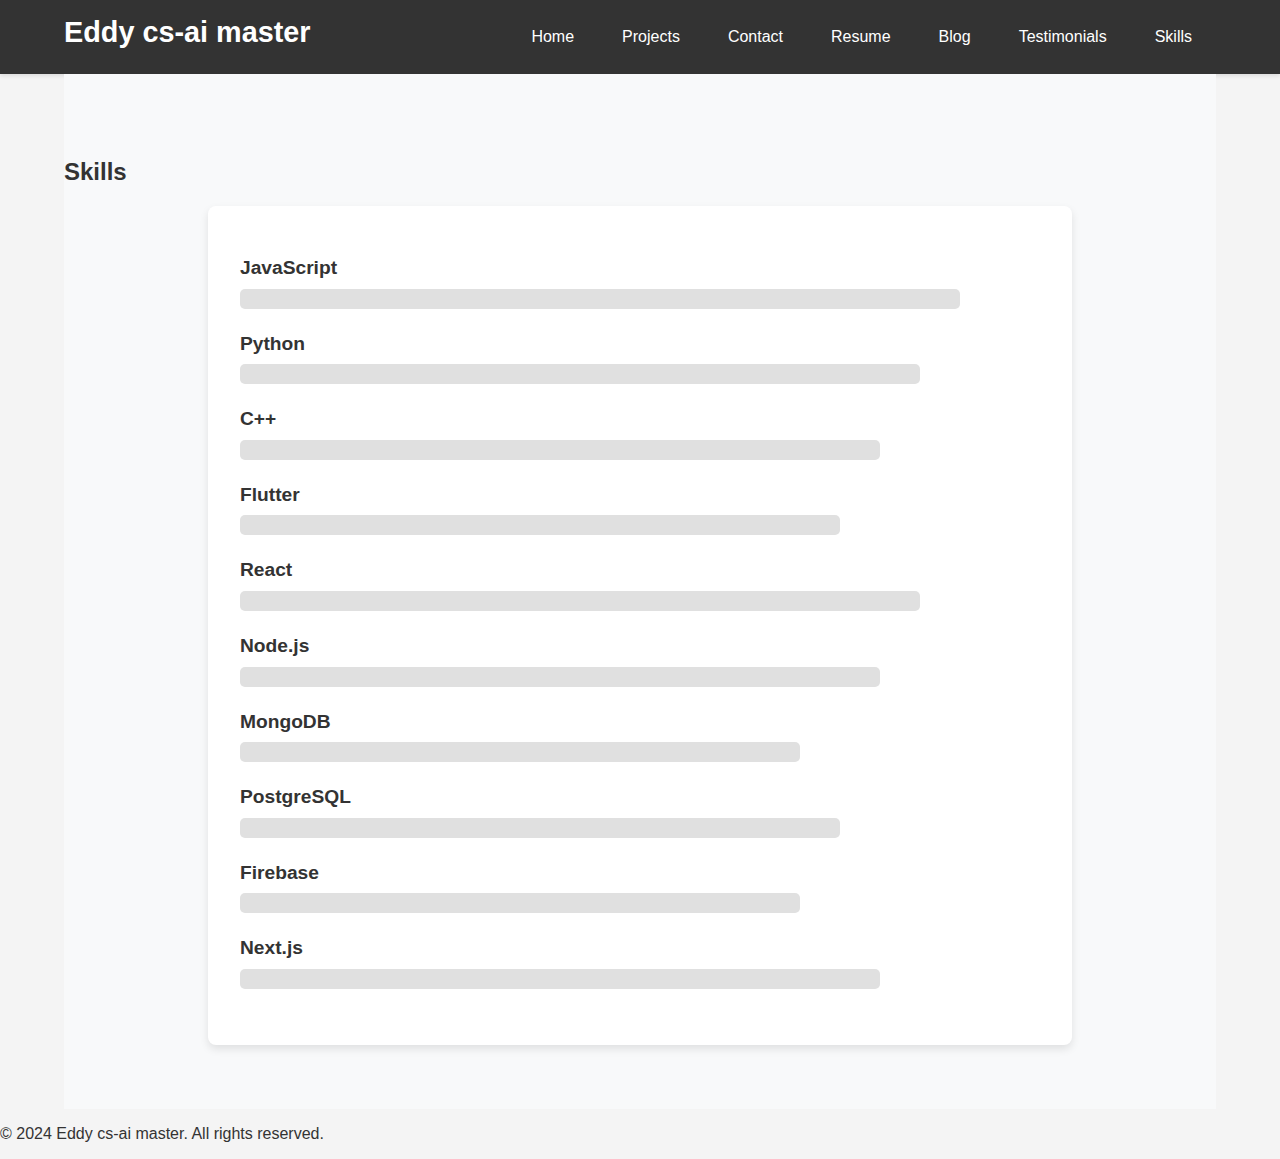
<file: skills.html>
<!DOCTYPE html>
<html lang="en">
<head>
    <meta charset="UTF-8">
    <meta name="viewport" content="width=device-width, initial-scale=1.0">
    <title>Skills - My Portfolio</title>
    <link rel="stylesheet" href="skills.css">
</head>
<body>
    <header>
        <div class="container">
            <h1>Eddy cs-ai master</h1>
            <nav>
                <ul>
                    <li><a href="index.html">Home</a></li>
                    <li><a href="project.html">Projects</a></li>
                    <li><a href="contact.html">Contact</a></li>
                    <li><a href="resume.html">Resume</a></li>
                    <li><a href="bloc.html">Blog</a></li>
                    <li><a href="testimonials.html">Testimonials</a></li>
                    <li><a href="skills.html">Skills</a></li>
                </ul>
            </nav>
        </div>
    </header>

    <main>
        <section id="skills" class="container">
            <h2>Skills</h2>
            <div class="skills-content">
                <div class="skill">
                    <h3>JavaScript</h3>
                    <div class="skill-bar" data-skill="90"></div>
                </div>
                <div class="skill">
                    <h3>Python</h3>
                    <div class="skill-bar" data-skill="85"></div>
                </div>
                <div class="skill">
                    <h3>C++</h3>
                    <div class="skill-bar" data-skill="80"></div>
                </div>
                <div class="skill">
                    <h3>Flutter</h3>
                    <div class="skill-bar" data-skill="75"></div>
                </div>
                <div class="skill">
                    <h3>React</h3>
                    <div class="skill-bar" data-skill="85"></div>
                </div>
                <div class="skill">
                    <h3>Node.js</h3>
                    <div class="skill-bar" data-skill="80"></div>
                </div>
                <div class="skill">
                    <h3>MongoDB</h3>
                    <div class="skill-bar" data-skill="70"></div>
                </div>
                <div class="skill">
                    <h3>PostgreSQL</h3>
                    <div class="skill-bar" data-skill="75"></div>
                </div>
                <div class="skill">
                    <h3>Firebase</h3>
                    <div class="skill-bar" data-skill="70"></div>
                </div>
                <div class="skill">
                    <h3>Next.js</h3>
                    <div class="skill-bar" data-skill="80"></div>
                </div>
            </div>
        </section>
    </main>

    <footer>
        <p>&copy; 2024 Eddy cs-ai master. All rights reserved.</p>
    </footer>

    <script src="skills.js"></script>
</body>
</html>
</file>
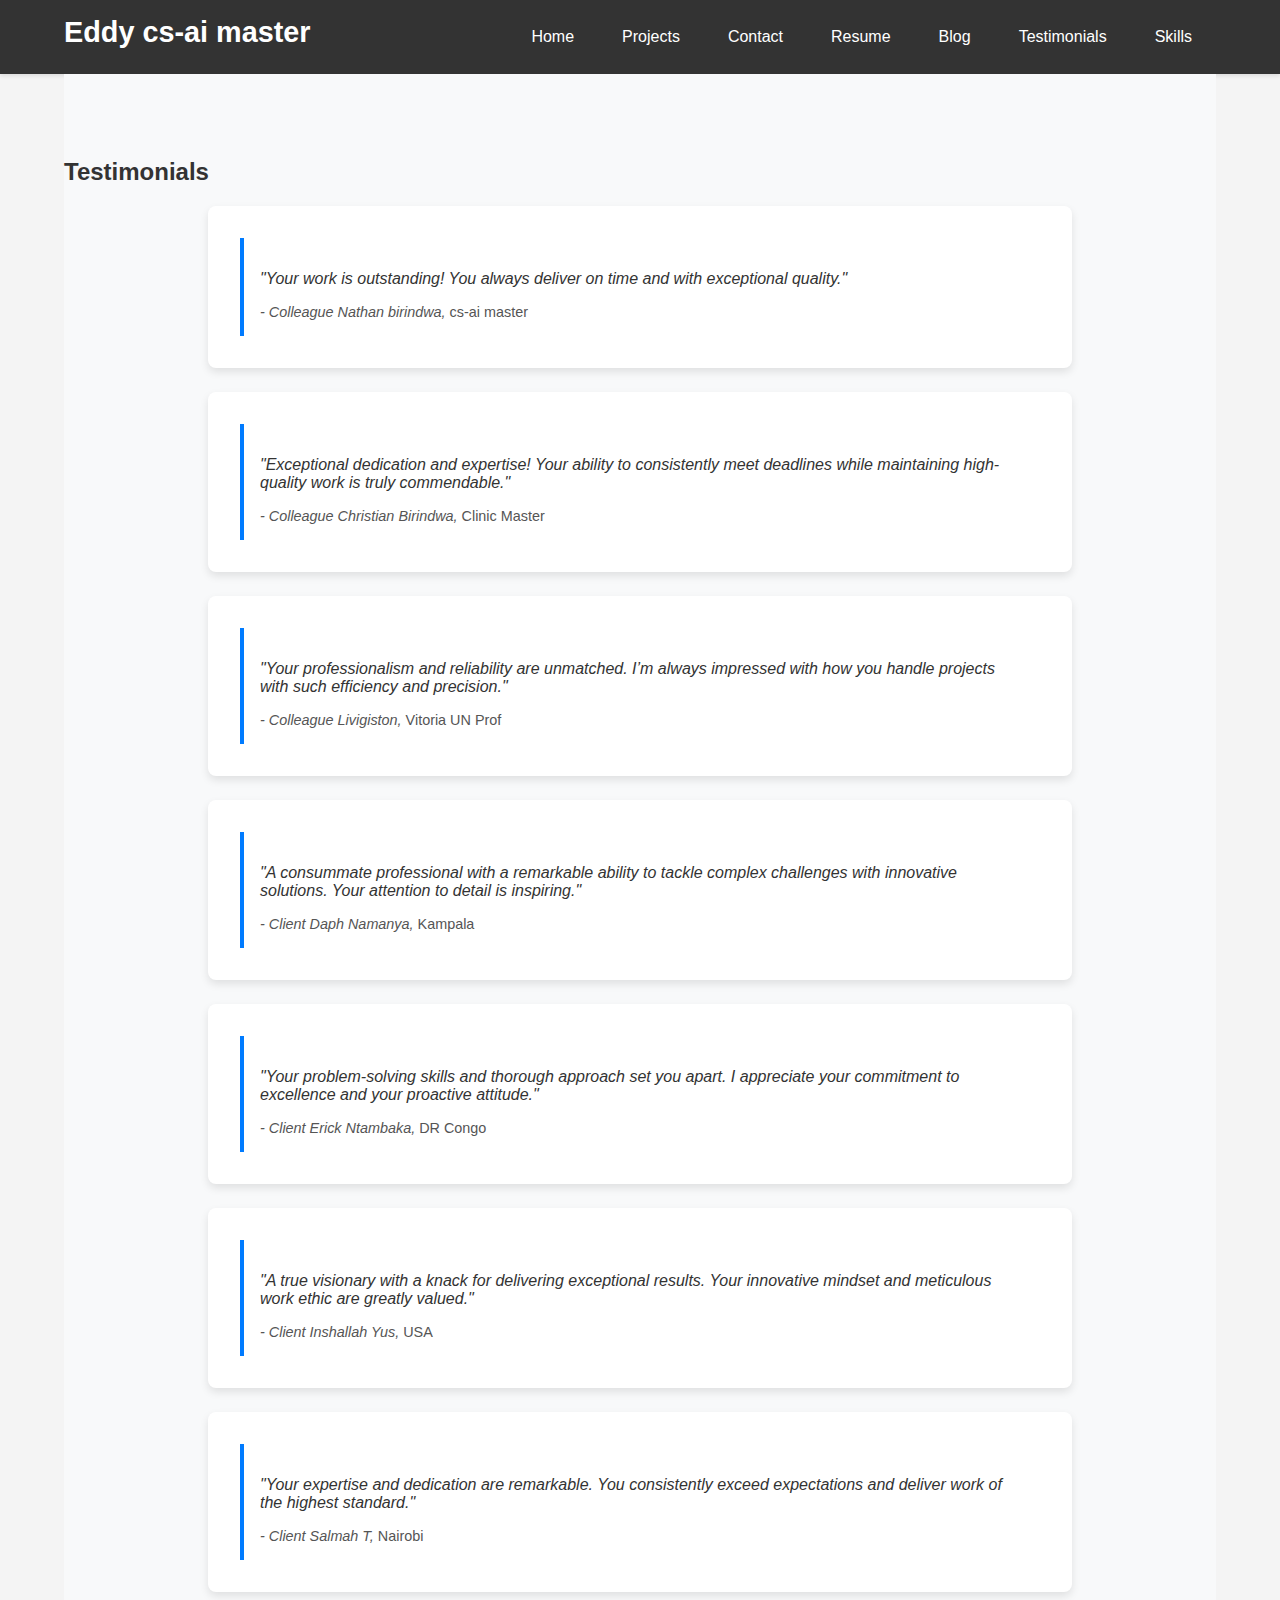
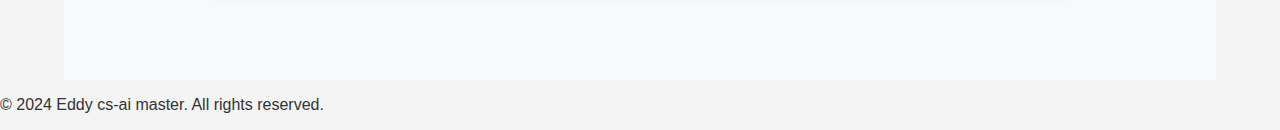
<file: testimonials.html>
<!DOCTYPE html>
<html lang="en">
<head>
    <meta charset="UTF-8">
    <meta name="viewport" content="width=device-width, initial-scale=1.0">
    <title>Testimonials - My Portfolio</title>
    <link rel="stylesheet" href="testimonials.css">
</head>
<body>
    <header>
        <div class="container">
            <h1>Eddy cs-ai master</h1>
            <nav>
                <ul>
                    <li><a href="index.html">Home</a></li>
                    <li><a href="project.html">Projects</a></li>
                    <li><a href="contact.html">Contact</a></li>
                    <li><a href="resume.html">Resume</a></li>
                    <li><a href="bloc.html">Blog</a></li>
                    <li><a href="testimonials.html">Testimonials</a></li>
                    <li><a href="skills.html">Skills</a></li>
                </ul>
            </nav>
        </div>
    </header>

    <main>
        <section id="testimonials" class="container">
            <h2>Testimonials</h2>
            <div class="testimonial">
                <blockquote>
                    <p>"Your work is outstanding! You always deliver on time and with exceptional quality."</p>
                    <footer>- Colleague Nathan birindwa, <cite>cs-ai master</cite></footer>
                </blockquote>
                </div>
                <div class="testimonial">

                    <blockquote>
                        <p>"Exceptional dedication and expertise! Your ability to consistently meet deadlines while maintaining high-quality work is truly commendable."</p>
                        <footer>- Colleague Christian Birindwa, <cite>Clinic Master</cite></footer>
                    </blockquote>
                </div>
                
                <div class="testimonial">
                    <blockquote>
                        <p>"Your professionalism and reliability are unmatched. I’m always impressed with how you handle projects with such efficiency and precision."</p>
                        <footer>- Colleague Livigiston, <cite>Vitoria UN Prof</cite></footer>
                    </blockquote>
                </div>
                
                <div class="testimonial">
                    <blockquote>
                        <p>"A consummate professional with a remarkable ability to tackle complex challenges with innovative solutions. Your attention to detail is inspiring."</p>
                        <footer>- Client Daph Namanya, <cite>Kampala</cite></footer>
                    </blockquote>
                </div>
                
                <div class="testimonial">
                    <blockquote>
                        <p>"Your problem-solving skills and thorough approach set you apart. I appreciate your commitment to excellence and your proactive attitude."</p>
                        <footer>- Client Erick Ntambaka, <cite>DR Congo</cite></footer>
                    </blockquote>
                </div>
                
                <div class="testimonial">
                    <blockquote>
                        <p>"A true visionary with a knack for delivering exceptional results. Your innovative mindset and meticulous work ethic are greatly valued."</p>
                        <footer>- Client Inshallah Yus, <cite>USA</cite></footer>
                    </blockquote>
                </div>
                
                <div class="testimonial">
                    <blockquote>
                        <p>"Your expertise and dedication are remarkable. You consistently exceed expectations and deliver work of the highest standard."</p>
                        <footer>- Client Salmah T, <cite>Nairobi</cite></footer>
                    </blockquote>
                </div>
                
        </section>
    </main>

    <footer>
        <p>&copy; 2024 Eddy cs-ai master. All rights reserved.</p>
    </footer>
</body>
</html>
</file>
<file: article.css>
body {
    font-family: Arial, sans-serif;
    line-height: 1.6;
    margin: 0;
    padding: 0;
    color: #333;
    background-color: #f4f4f4;
}

header {
    background: #333;
    color: #fff;
    padding: 20px;
    text-align: center;
}

header h1 {
    margin: 0;
    font-size: 2.5em;
}

header p {
    margin: 10px 0 0;
    font-size: 1.2em;
}

main {
    padding: 20px;
    max-width: 800px;
    margin: auto;
}

article.post {
    background: #fff;
    border-radius: 8px;
    box-shadow: 0 0 10px rgba(0, 0, 0, 0.1);
    margin-bottom: 20px;
    padding: 20px;
}

article.post h2 {
    margin-top: 0;
    font-size: 2em;
}

article.post .date {
    color: #666;
    font-size: 0.9em;
    margin-bottom: 20px;
}

article.post .content p {
    margin: 0 0 20px;
}

footer {
    background: #333;
    color: #fff;
    text-align: center;
    padding: 10px;
    position: fixed;
    width: 100%;
    bottom: 0;
}
</file>
<file: bloc.css>
/* Global Styles */
body {
    margin: 0;
    font-family: Arial, sans-serif;
    color: #333;
    background: #f4f4f4;
}

.container {
    width: 90%;
    max-width: 1200px;
    margin: 0 auto;
}

/* Header Styles */
header {
    background: #333;
    color: #fff;
    padding: 1em 0;
    box-shadow: 0 2px 4px rgba(0, 0, 0, 0.1);
}

header h1 {
    margin: 0;
    font-size: 1.8em;
    display: inline-block;
}

nav {
    float: right;
}

nav ul {
    list-style: none;
    margin: 0;
    padding: 0;
    display: flex;
}

nav ul li {
    margin: 0;
}

nav ul li a {
    color: #fff;
    text-decoration: none;
    padding: 0.75em 1.5em;
    display: block;
    transition: background 0.3s, color 0.3s;
    font-size: 1em;
}

nav ul li a:hover,
nav ul li a.active {
    background: #007bff;
    color: #fff;
    border-radius: 5px;
}

header a {
    text-decoration: none;
    color: inherit;
}

/* Clearfix for Header */
header::after {
    content: "";
    display: table;
    clear: both;
}


/* Blog Page Styles */
#blog {
    padding: 4em 0;
    background: #f8f9fa;
}

.blog-post {
    max-width: 800px;
    margin: auto;
    padding: 2em;
    border-radius: 8px;
    background: #fff;
    box-shadow: 0 4px 8px rgba(0, 0, 0, 0.1);
    margin-bottom: 1.5em;
}

.blog-post h3 {
    margin-top: 0;
}

.blog-post a {
    color: #007bff;
    text-decoration: none;
    font-weight: bold;
}

.blog-post a:hover {
    text-decoration: underline;
}
</file>
<file: project.css>
/* General Styles */
body {
    font-family: Arial, sans-serif;
    line-height: 1.6;
    color: #333;
    margin: 0;
    padding: 0;
}

.container {
    width: 90%;
    margin: auto;
    overflow: hidden;
}

header {
    background: #333;
    color: #fff;
    padding: 1em 0;
}

header h1 {
    margin: 0;
}

nav ul {
    list-style: none;
    padding: 0;
}

nav ul li {
    display: inline;
    margin-right: 10px;
}

nav a {
    color: #fff;
    text-decoration: none;
}

section {
    padding: 4em 0;
}

/* Project Section */
#projects {
    padding: 4em 0;
}

.project-grid {
    display: flex;
    flex-wrap: wrap;
    gap: 2em;
    justify-content: center;
}

.project-card {
    width: 300px;
    height: 200px;
    perspective: 1000px;
    margin-bottom: 2em;
    transition: transform 0.6s;
}

.project-card:hover .card-inner {
    transform: rotateY(180deg);
}

.card-inner {
    position: relative;
    width: 100%;
    height: 100%;
    transform-style: preserve-3d;
}

.card-front, .card-back {
    position: absolute;
    width: 100%;
    height: 100%;
    backface-visibility: hidden;
    border-radius: 10px;
}

.card-front img {
    width: 100%;
    height: 100%;
    object-fit: cover;
    border-radius: 10px;
}

.card-front {
    background: #fff;
    display: flex;
    align-items: center;
    justify-content: center;
    text-align: center;
    border-radius: 10px;
    overflow: hidden;
    box-shadow: 0 4px 8px rgba(0, 0, 0, 0.1);
}

.card-front h3 {
    position: absolute;
    bottom: 10px;
    left: 50%;
    transform: translateX(-50%);
    background: rgba(0, 0, 0, 0.5);
    color: #fff;
    padding: 0.5em;
    border-radius: 5px;
}

.card-back {
    background: #333;
    color: #fff;
    display: flex;
    flex-direction: column;
    align-items: center;
    justify-content: center;
    transform: rotateY(180deg);
    padding: 1em;
    border-radius: 10px;
    box-shadow: 0 4px 8px rgba(0, 0, 0, 0.2);
}

.card-back p {
    margin-bottom: 1em;
    text-align: center;
}

.card-back a {
    margin-top: auto;
    display: block;
    background: #007bff;
    color: #fff;
    padding: 0.5em;
    text-align: center;
    border-radius: 5px;
    text-decoration: none;
    transition: background 0.3s;
}

.card-back a:hover {
    background: #0056b3;
}

/* Responsive Design */
@media (max-width: 768px) {
    .project-grid {
        flex-direction: column;
        align-items: center;
    }

    .project-card {
        width: 100%;
        max-width: 300px;
        height: auto;
    }
}

/* Contact Section */
#contact {
    padding: 4em 0;
    background: #f4f4f4;
}

#contact h2 {
    text-align: center;
    margin-bottom: 1em;
    color: #333;
}

form {
    max-width: 600px;
    margin: auto;
    background: #fff;
    padding: 2em;
    border-radius: 10px;
    box-shadow: 0 4px 8px rgba(0, 0, 0, 0.1);
}

input, textarea {
    width: 100%;
    padding: 0.75em;
    margin-bottom: 1em;
    border: 1px solid #ddd;
    border-radius: 5px;
    box-sizing: border-box;
}

input[type="text"], input[type="email"] {
    height: 40px;
}

textarea {
    resize: vertical;
}

button {
    background: #007bff;
    color: #fff;
    border: none;
    padding: 0.75em 1.5em;
    border-radius: 5px;
    cursor: pointer;
    font-size: 1em;
    transition: background 0.3s;
}

button:hover {
    background: #0056b3;
}

/* Footer */

footer {
    background: #333;
    color: #fff;
    text-align:center;
    padding: 1em 0;
    
    bottom: 0;
    width: 100%;
    box-shadow: 0 -2px 4px rgba(0, 0, 0, 0.1);
}
</file>
<file: resume.css>
/* Global Styles */
body {
    margin: 0;
    font-family: Arial, sans-serif;
    color: #333;
    background: #f4f4f4;
}

.container {
    width: 90%;
    max-width: 1200px;
    margin: 0 auto;
}

/* Header Styles */
header {
    background: #333;
    color: #fff;
    padding: 1em 0;
    box-shadow: 0 2px 4px rgba(0, 0, 0, 0.1);
}

header h1 {
    margin: 0;
    font-size: 1.8em;
    display: inline-block;
}

nav {
    float: right;
}

nav ul {
    list-style: none;
    margin: 0;
    padding: 0;
    display: flex;
}

nav ul li {
    margin: 0;
}

nav ul li a {
    color: #fff;
    text-decoration: none;
    padding: 0.75em 1.5em;
    display: block;
    transition: background 0.3s, color 0.3s;
    font-size: 1em;
}

nav ul li a:hover,
nav ul li a.active {
    background: #007bff;
    color: #fff;
    border-radius: 5px;
}

header a {
    text-decoration: none;
    color: inherit;
}

/* Clearfix for Header */
header::after {
    content: "";
    display: table;
    clear: both;
}

/* Resume/CV Page Styles */
#resume {
    padding: 4em 0;
    background: #f8f9fa;
}

.resume-content {
    max-width: 800px;
    margin: auto;
    padding: 2em;
    border-radius: 8px;
    background: #fff;
    box-shadow: 0 4px 8px rgba(0, 0, 0, 0.1);
}

.download-resume, .online-resume {
    margin-bottom: 2em;
}

.download-resume a {
    display: inline-block;
    padding: 0.75em 1.5em;
    background: #007bff;
    color: #fff;
    text-decoration: none;
    border-radius: 5px;
    transition: background 0.3s;
}

.download-resume a:hover {
    background: #0056b3;
}

.online-resume ul {
    list-style-type: disc;
    padding-left: 20px;
}

.online-resume ul li {
    margin-bottom: 0.5em;
}
</file>
<file: skills.css>
/* Global Styles */
body {
    margin: 0;
    font-family: Arial, sans-serif;
    color: #333;
    background: #f4f4f4;
}

.container {
    width: 90%;
    max-width: 1200px;
    margin: 0 auto;
}

/* Header Styles */
header {
    background: #333;
    color: #fff;
    padding: 1em 0;
    box-shadow: 0 2px 4px rgba(0, 0, 0, 0.1);
}

header h1 {
    margin: 0;
    font-size: 1.8em;
    display: inline-block;
}

nav {
    float: right;
}

nav ul {
    list-style: none;
    margin: 0;
    padding: 0;
    display: flex;
}

nav ul li {
    margin: 0;
}

nav ul li a {
    color: #fff;
    text-decoration: none;
    padding: 0.75em 1.5em;
    display: block;
    transition: background 0.3s, color 0.3s;
    font-size: 1em;
}

nav ul li a:hover,
nav ul li a.active {
    background: #007bff;
    color: #fff;
    border-radius: 5px;
}

header a {
    text-decoration: none;
    color: inherit;
}

/* Clearfix for Header */
header::after {
    content: "";
    display: table;
    clear: both;
}

/* Skills Page Styles */
#skills {
    padding: 4em 0;
    background: #f8f9fa;
}

.skills-content {
    max-width: 800px;
    margin: auto;
    padding: 2em;
    background: #fff;
    border-radius: 8px;
    box-shadow: 0 4px 8px rgba(0, 0, 0, 0.1);
}

.skill {
    margin-bottom: 1.5em;
}

.skill h3 {
    margin-bottom: 0.5em;
    font-size: 1.2em;
}

.skill-bar {
    height: 20px;
    border-radius: 5px;
    background: #e0e0e0;
    position: relative;
    overflow: hidden;
    width: 0; /* Start with 0 width */
    transition: width 1s ease-in-out;
}

.skill-bar::before {
    content: '';
    display: block;
    height: 100%;
    background: #007bff;
    width: 0; /* Will be updated by JavaScript */
    transition: width 1s ease-in-out;
}
</file>
<file: testimonials.css>
/* Global Styles */
body {
    margin: 0;
    font-family: Arial, sans-serif;
    color: #333;
    background: #f4f4f4;
}

.container {
    width: 90%;
    max-width: 1200px;
    margin: 0 auto;
}

/* Header Styles */
header {
    background: #333;
    color: #fff;
    padding: 1em 0;
    box-shadow: 0 2px 4px rgba(0, 0, 0, 0.1);
}

header h1 {
    margin: 0;
    font-size: 1.8em;
    display: inline-block;
}

nav {
    float: right;
}

nav ul {
    list-style: none;
    margin: 0;
    padding: 0;
    display: flex;
}

nav ul li {
    margin: 0;
}

nav ul li a {
    color: #fff;
    text-decoration: none;
    padding: 0.75em 1.5em;
    display: block;
    transition: background 0.3s, color 0.3s;
    font-size: 1em;
}

nav ul li a:hover,
nav ul li a.active {
    background: #007bff;
    color: #fff;
    border-radius: 5px;
}

header a {
    text-decoration: none;
    color: inherit;
}

/* Clearfix for Header */
header::after {
    content: "";
    display: table;
    clear: both;
}


/* Testimonials Page Styles */
#testimonials {
    padding: 4em 0;
    background: #f8f9fa;
}

.testimonial {
    max-width: 800px;
    margin: auto;
    padding: 2em;
    border-radius: 8px;
    background: #fff;
    box-shadow: 0 4px 8px rgba(0, 0, 0, 0.1);
    margin-bottom: 1.5em;
}

blockquote {
    margin: 0;
    padding: 1em;
    border-left: 4px solid #007bff;
    font-style: italic;
}

blockquote footer {
    margin-top: 1em;
    font-size: 0.9em;
    color: #555;
}

blockquote cite {
    font-style: normal;
}
</file>
<file: styles.css>
/* Basic Reset */
* {
    margin: 0;
    padding: 0;
    box-sizing: border-box;
}

/* Body and Container */
body {
    font-family: Arial, sans-serif;
    line-height: 1.6;
    color: #333;
    background: #f4f4f4;
}

.container {
    width: 80%;
    margin: auto;
    overflow: hidden;
}

/* Header */
header {
    background: #333;
    color: #fff;
    padding: 1em 0;
    position: fixed;
    width: 100%;
    top: 0;
    left: 0;
    z-index: 1000;
}

header h1 {
    text-align: center;
    font-size: 2em;
}

nav ul {
    list-style: none;
    text-align: center;
    padding: 0;
    margin-top: 10px;
}

nav ul li {
    display: inline;
    margin: 0 1em;
}

nav ul li a {
    color: #fff;
    text-decoration: none;
    font-weight: bold;
}

/* Hero Section */
.hero {
    background: #007BFF;
    color: #fff;
    padding: 6em 0;
    text-align: center;
    position: relative;
}

.hero::before {
    content: '';
    position: absolute;
    top: 0;
    left: 0;
    width: 100%;
    height: 100%;
    background: rgba(0, 0, 0, 0.3);
    z-index: 0;
}

.hero h2 {
    animation: fadeIn 2s ease-in-out;
    position: relative;
    z-index: 1;
}

/* Hero Image */
.hero-image {
    width: 150px; /* Adjust as needed */
    height: 150px; /* Adjust as needed */
    border-radius: 50%; /* Circular image */
    margin: 20px auto;
    display: block;
    object-fit: cover; /* Ensure the image fits nicely */
    position: relative;
    z-index: 1;
}

/* CTA Button */
.cta-button {
    background: #fff;
    color: #007BFF;
    padding: 0.7em 1.5em;
    text-decoration: none;
    border-radius: 5px;
    position: relative;
    overflow: hidden;
    display: inline-block;
    transition: color 0.4s, transform 0.4s;
}

.cta-button::before {
    content: '';
    position: absolute;
    top: 50%;
    left: 50%;
    width: 300%;
    height: 300%;
    background: rgba(255, 255, 255, 0.2);
    transition: transform 0.4s;
    border-radius: 50%;
    transform: translate(-50%, -50%) scale(0);
    z-index: 0;
}

.cta-button:hover::before {
    transform: translate(-50%, -50%) scale(1);
}

.cta-button:hover {
    color: #fff;
    transform: scale(1.1);
}

.cta-button span {
    position: relative;
    z-index: 1;
}

/* Project Section */
.project-grid {
    display: flex;
    flex-wrap: wrap;
    gap: 1.5em;
    justify-content: center;
    margin: 2em 0;
}

.project-card {
    width: 300px;
    height: 200px;
    perspective: 1000px;
}

.card-inner {
    position: relative;
    width: 100%;
    height: 100%;
    transition: transform 0.6s;
    transform-style: preserve-3d;
}

.project-card:hover .card-inner {
    transform: rotateY(180deg);
}

.card-front, .card-back {
    position: absolute;
    width: 100%;
    height: 100%;
    backface-visibility: hidden;
}

.card-front img {
    width: 100%;
    height: 100%;
    object-fit: cover;
    border-radius: 5px;
}

.card-front {
    background: #fff;
    display: flex;
    align-items: center;
    justify-content: center;
    text-align: center;
}

.card-front h3 {
    position: absolute;
    bottom: 10px;
    left: 50%;
    transform: translateX(-50%);
    background: rgba(0, 0, 0, 0.5);
    color: #fff;
    padding: 0.5em;
    border-radius: 5px;
}

.card-back {
    background: #333;
    color: #fff;
    display: flex;
    flex-direction: column;
    align-items: center;
    justify-content: center;
    transform: rotateY(180deg);
    padding: 1em;
    border-radius: 5px;
}

.card-back p {
    margin-bottom: 1em;
    text-align: center;
}

.card-back a {
    margin-top: auto;
    display: inline-block;
}

/* Contact Form */
form {
    display: flex;
    flex-direction: column;
    max-width: 600px;
    margin: 0 auto;
}

input, textarea {
    margin-bottom: 1em;
    padding: 0.7em;
    border: 1px solid #ddd;
    border-radius: 5px;
    font-size: 1em;
}

button {
    background: #007BFF;
    color: #fff;
    border: none;
    padding: 0.7em;
    border-radius: 5px;
    cursor: pointer;
    transition: background 0.3s;
    font-size: 1em;
}

button:hover {
    background: #0056b3;
}

/* Footer */
footer {
    background: #333;
    color: #fff;
    text-align: center;
    padding: 1em 0;
}

/* Keyframe Animations */
@keyframes fadeIn {
    from {
        opacity: 0;
        transform: translateY(-20px);
    }
    to {
        opacity: 1;
        transform: translateY(0);
    }
}

@keyframes typing {
    from {
        width: 0;
    }
    to {
        width: 100%;
    }
}

@keyframes blink {
    from, to {
        border-color: transparent;
    }
    50% {
        border-color: rgba(255, 255, 255, 0.75);
    }
}

@keyframes spin {
    0% { transform: rotate(0deg); }
    100% { transform: rotate(360deg); }
}

/* Animations for Scroll */
.fade-in {
    opacity: 0;
    transition: opacity 1s ease-out;
}

.fade-in.visible {
    opacity: 1;
}

.slide-in {
    transform: translateX(-100%);
    opacity: 0;
    transition: transform 0.5s ease-out, opacity 0.5s ease-out;
}

.slide-in.visible {
    transform: translateX(0);
    opacity: 1;
}

/* Typing Effect */
.typing {
    font-family: monospace;
    white-space: nowrap;
    overflow: hidden;
    border-right: 4px solid rgba(255, 255, 255, 0.75);
    animation: typing 4s steps(40, end), blink 0.75s step-end infinite;
}

/* Spinner Loader */
.spinner {
    border: 8px solid #f3f3f3; /* Light grey */
    border-top: 8px solid #007BFF; /* Blue */
    border-radius: 50%;
    width: 60px;
    height: 60px;
    animation: spin 1s linear infinite;
    margin: 0 auto;
    display: block;
}

/* Responsive Design */
@media (max-width: 768px) {
    .project-grid {
        flex-direction: column;
        align-items: center;
    }

    .project-card {
        width: 100%;
        max-width: 300px;
        height: auto;
    }
}
</file>
